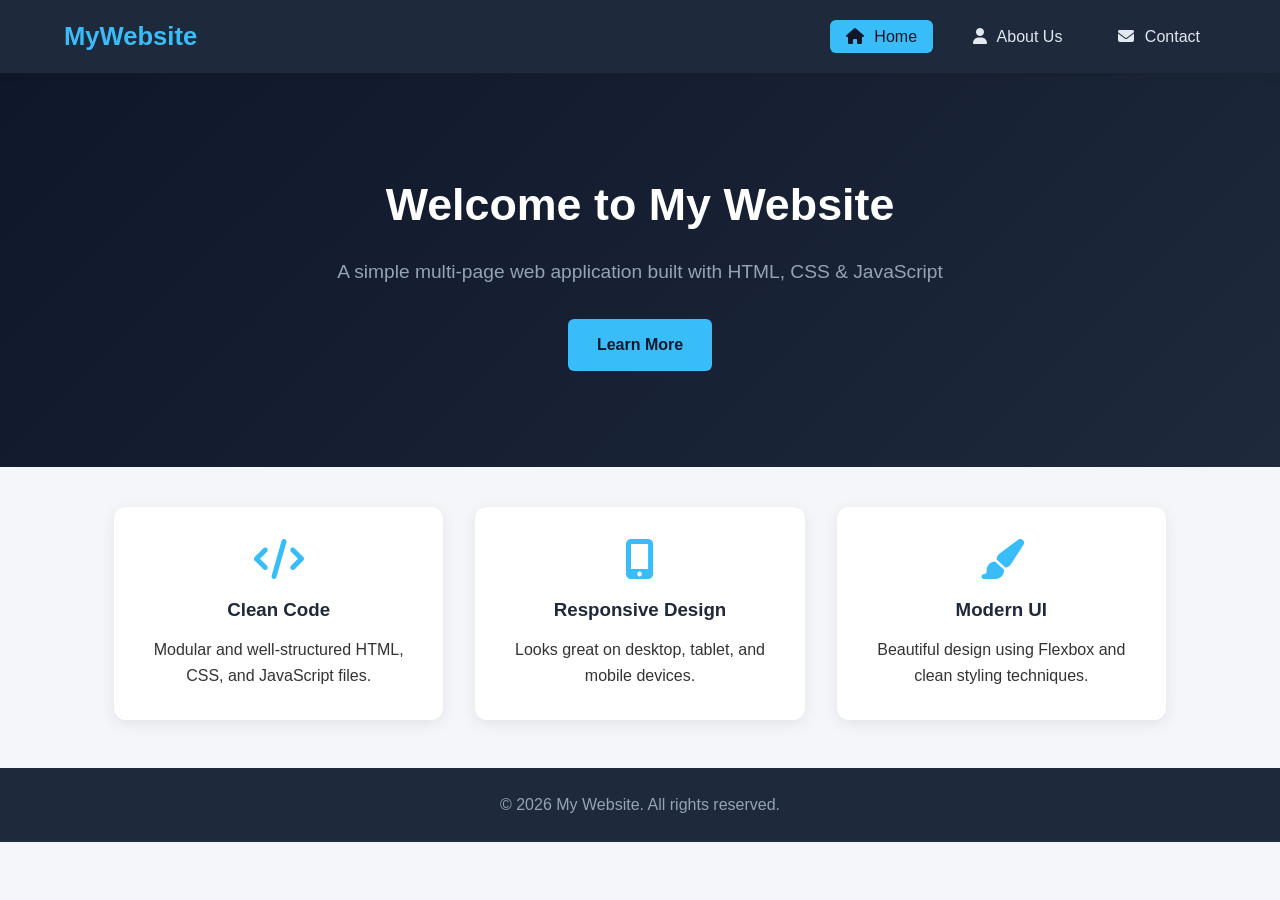
<file: index.html>
<!DOCTYPE html>
<html lang="en">
<head>
    <meta charset="UTF-8">
    <meta name="viewport" content="width=device-width, initial-scale=1.0">
    <title>Home | My Website</title>
    <link rel="stylesheet" href="style.css">
    <link rel="stylesheet" href="https://cdnjs.cloudflare.com/ajax/libs/font-awesome/6.5.1/css/all.min.css">
</head>
<body>
    <!-- Navigation -->
    <nav class="navbar">
        <div class="logo">MyWebsite</div>
        <ul class="nav-links">
            <li><a href="index.html" class="active"><i class="fas fa-home"></i> Home</a></li>
            <li><a href="about.html"><i class="fas fa-user"></i> About Us</a></li>
            <li><a href="contact.html"><i class="fas fa-envelope"></i> Contact</a></li>
        </ul>
    </nav>

    <!-- Hero Section -->
    <header class="hero">
        <div class="hero-content">
            <h1>Welcome to My Website</h1>
            <p>A simple multi-page web application built with HTML, CSS & JavaScript</p>
            <a href="about.html" class="btn">Learn More</a>
        </div>
    </header>

    <!-- Main Content -->
    <main class="container">
        <section class="features">
            <div class="feature-card">
                <i class="fas fa-code"></i>
                <h3>Clean Code</h3>
                <p>Modular and well-structured HTML, CSS, and JavaScript files.</p>
            </div>
            <div class="feature-card">
                <i class="fas fa-mobile-alt"></i>
                <h3>Responsive Design</h3>
                <p>Looks great on desktop, tablet, and mobile devices.</p>
            </div>
            <div class="feature-card">
                <i class="fas fa-paint-brush"></i>
                <h3>Modern UI</h3>
                <p>Beautiful design using Flexbox and clean styling techniques.</p>
            </div>
        </section>
    </main>

    <!-- Footer -->
    <footer>
        <p>&copy; 2026 My Website. All rights reserved.</p>
    </footer>

    <script src="script.js"></script>
</body>
</html>
</file>
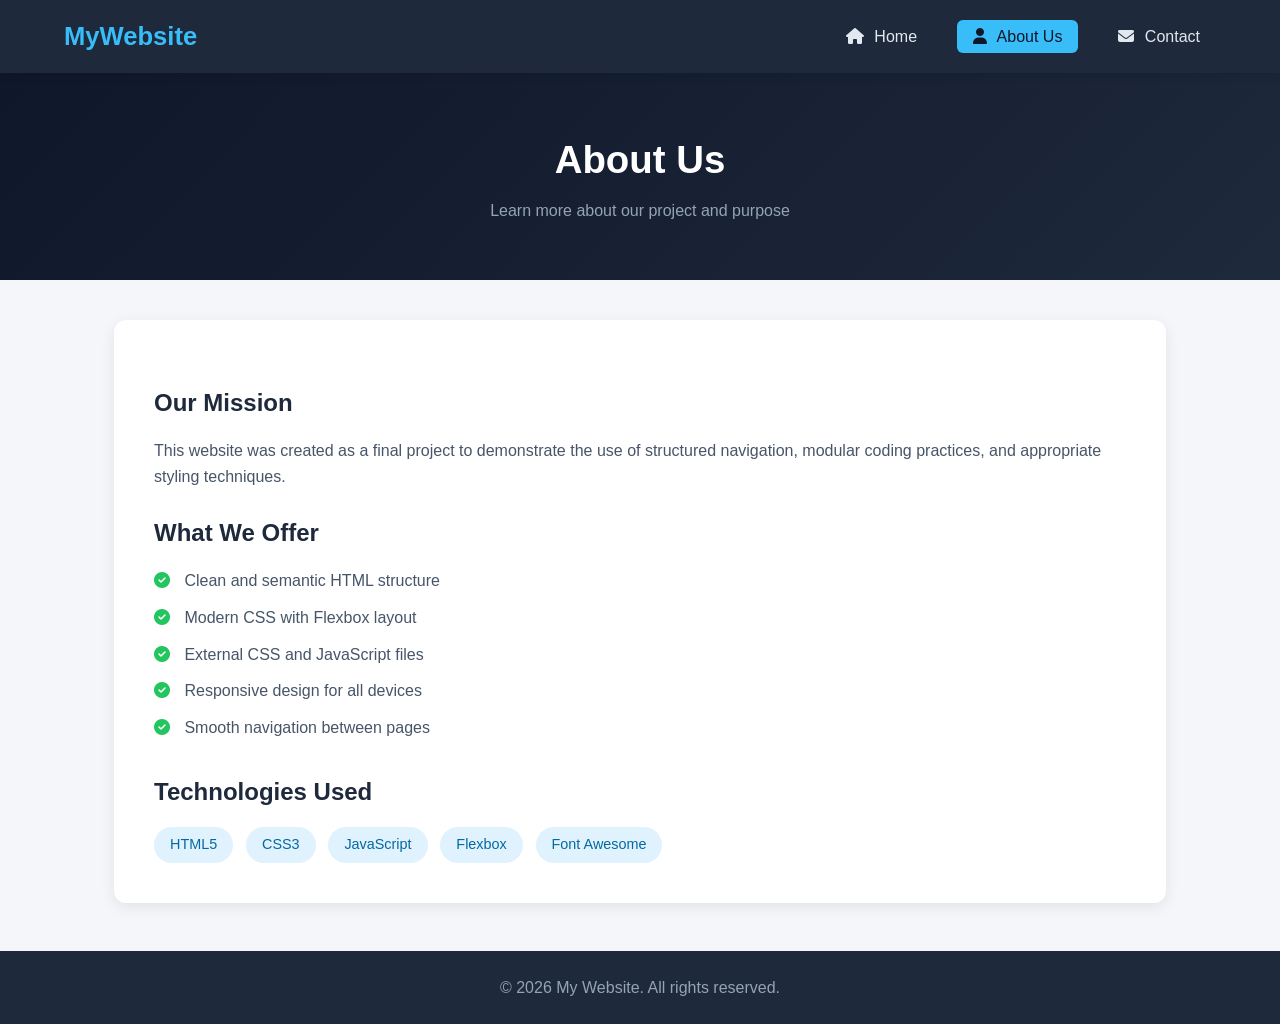
<file: about.html>
<!DOCTYPE html>
<html lang="en">
<head>
    <meta charset="UTF-8">
    <meta name="viewport" content="width=device-width, initial-scale=1.0">
    <title>About Us | My Website</title>
    <link rel="stylesheet" href="style.css">
    <link rel="stylesheet" href="https://cdnjs.cloudflare.com/ajax/libs/font-awesome/6.5.1/css/all.min.css">
</head>
<body>
    <!-- Navigation -->
    <nav class="navbar">
        <div class="logo">MyWebsite</div>
        <ul class="nav-links">
            <li><a href="index.html"><i class="fas fa-home"></i> Home</a></li>
            <li><a href="about.html" class="active"><i class="fas fa-user"></i> About Us</a></li>
            <li><a href="contact.html"><i class="fas fa-envelope"></i> Contact</a></li>
        </ul>
    </nav>

    <!-- Page Header -->
    <header class="page-header">
        <h1>About Us</h1>
        <p>Learn more about our project and purpose</p>
    </header>

    <!-- Main Content -->
    <main class="container">
        <section class="about-section">
            <h2>Our Mission</h2>
            <p>
                This website was created as a final project to demonstrate the use of 
                structured navigation, modular coding practices, and appropriate styling techniques.
            </p>

            <h2>What We Offer</h2>
            <ul class="about-list">
                <li><i class="fas fa-check-circle"></i> Clean and semantic HTML structure</li>
                <li><i class="fas fa-check-circle"></i> Modern CSS with Flexbox layout</li>
                <li><i class="fas fa-check-circle"></i> External CSS and JavaScript files</li>
                <li><i class="fas fa-check-circle"></i> Responsive design for all devices</li>
                <li><i class="fas fa-check-circle"></i> Smooth navigation between pages</li>
            </ul>

            <h2>Technologies Used</h2>
            <div class="tech-stack">
                <span>HTML5</span>
                <span>CSS3</span>
                <span>JavaScript</span>
                <span>Flexbox</span>
                <span>Font Awesome</span>
            </div>
        </section>
    </main>

    <!-- Footer -->
    <footer>
        <p>&copy; 2026 My Website. All rights reserved.</p>
    </footer>

    <script src="script.js"></script>
</body>
</html>
</file>
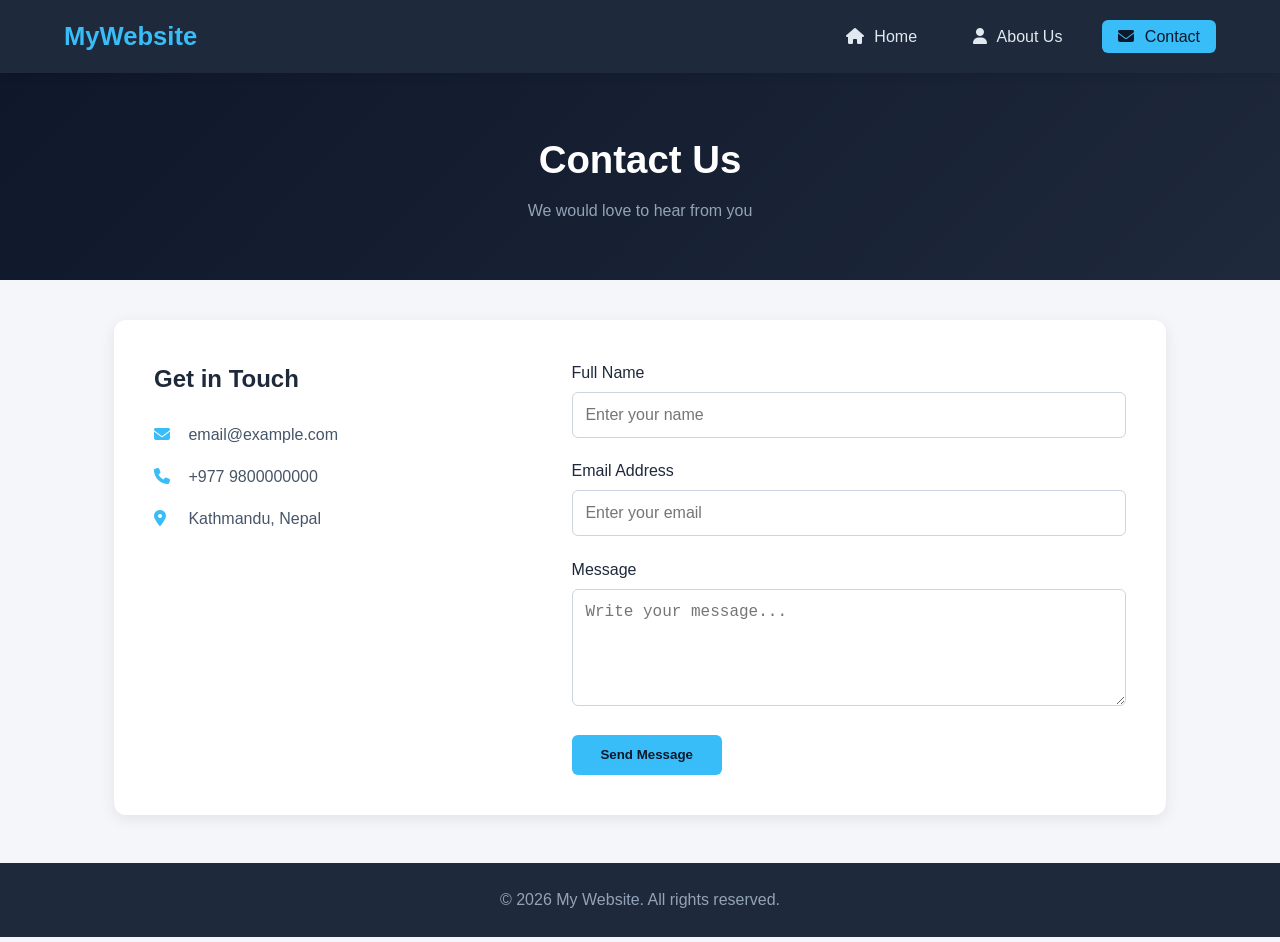
<file: contact.html>
<!DOCTYPE html>
<html lang="en">
<head>
    <meta charset="UTF-8">
    <meta name="viewport" content="width=device-width, initial-scale=1.0">
    <title>Contact | My Website</title>
    <link rel="stylesheet" href="style.css">
    <link rel="stylesheet" href="https://cdnjs.cloudflare.com/ajax/libs/font-awesome/6.5.1/css/all.min.css">
</head>
<body>
    <!-- Navigation -->
    <nav class="navbar">
        <div class="logo">MyWebsite</div>
        <ul class="nav-links">
            <li><a href="index.html"><i class="fas fa-home"></i> Home</a></li>
            <li><a href="about.html"><i class="fas fa-user"></i> About Us</a></li>
            <li><a href="contact.html" class="active"><i class="fas fa-envelope"></i> Contact</a></li>
        </ul>
    </nav>

    <!-- Page Header -->
    <header class="page-header">
        <h1>Contact Us</h1>
        <p>We would love to hear from you</p>
    </header>

    <!-- Main Content -->
    <main class="container">
        <section class="contact-section">
            <div class="contact-info">
                <h2>Get in Touch</h2>
                <p><i class="fas fa-envelope"></i> email@example.com</p>
                <p><i class="fas fa-phone"></i> +977 9800000000</p>
                <p><i class="fas fa-map-marker-alt"></i> Kathmandu, Nepal</p>
            </div>

            <form id="contactForm" class="contact-form">
                <div class="form-group">
                    <label for="name">Full Name</label>
                    <input type="text" id="name" name="name" placeholder="Enter your name" required>
                </div>

                <div class="form-group">
                    <label for="email">Email Address</label>
                    <input type="email" id="email" name="email" placeholder="Enter your email" required>
                </div>

                <div class="form-group">
                    <label for="message">Message</label>
                    <textarea id="message" name="message" rows="5" placeholder="Write your message..." required></textarea>
                </div>

                <button type="submit" class="btn">Send Message</button>
            </form>
        </section>
    </main>

    <!-- Footer -->
    <footer>
        <p>&copy; 2026 My Website. All rights reserved.</p>
    </footer>

    <script src="script.js"></script>
</body>
</html>
</file>
<file: style.css>
/* ========== Reset & Base ========== */
* {
    margin: 0;
    padding: 0;
    box-sizing: border-box;
}

body {
    font-family: 'Segoe UI', Tahoma, Geneva, Verdana, sans-serif;
    line-height: 1.6;
    background-color: #f4f6f9;
    color: #333;
}

/* ========== Navigation ========== */
.navbar {
    display: flex;
    justify-content: space-between;
    align-items: center;
    background-color: #1e293b;
    color: #fff;
    padding: 1rem 5%;
    position: sticky;
    top: 0;
    z-index: 1000;
    box-shadow: 0 2px 10px rgba(0, 0, 0, 0.1);
}

.logo {
    font-size: 1.6rem;
    font-weight: 700;
    color: #38bdf8;
}

.nav-links {
    display: flex;
    list-style: none;
    gap: 1.5rem;
}

.nav-links a {
    color: #e2e8f0;
    text-decoration: none;
    font-weight: 500;
    padding: 0.5rem 1rem;
    border-radius: 6px;
    transition: all 0.3s ease;
}

.nav-links a i {
    margin-right: 6px;
}

.nav-links a:hover,
.nav-links a.active {
    background-color: #38bdf8;
    color: #0f172a;
}

/* ========== Hero Section ========== */
.hero {
    background: linear-gradient(135deg, #0f172a, #1e293b);
    color: white;
    text-align: center;
    padding: 6rem 1rem;
}

.hero-content h1 {
    font-size: 2.8rem;
    margin-bottom: 1rem;
}

.hero-content p {
    font-size: 1.2rem;
    margin-bottom: 2rem;
    color: #94a3b8;
}

/* ========== Page Header ========== */
.page-header {
    background: linear-gradient(135deg, #0f172a, #1e293b);
    color: white;
    text-align: center;
    padding: 3.5rem 1rem;
}

.page-header h1 {
    font-size: 2.4rem;
    margin-bottom: 0.5rem;
}

.page-header p {
    color: #94a3b8;
}

/* ========== Buttons ========== */
.btn {
    display: inline-block;
    background-color: #38bdf8;
    color: #0f172a;
    padding: 0.8rem 1.8rem;
    border: none;
    border-radius: 6px;
    text-decoration: none;
    font-weight: 600;
    cursor: pointer;
    transition: background 0.3s ease;
}

.btn:hover {
    background-color: #0ea5e9;
}

/* ========== Container ========== */
.container {
    max-width: 1100px;
    margin: 2.5rem auto;
    padding: 0 1.5rem;
}

/* ========== Features (Home) ========== */
.features {
    display: flex;
    gap: 2rem;
    flex-wrap: wrap;
    justify-content: center;
}

.feature-card {
    background: white;
    padding: 2rem;
    border-radius: 12px;
    box-shadow: 0 4px 15px rgba(0, 0, 0, 0.08);
    text-align: center;
    flex: 1;
    min-width: 250px;
    transition: transform 0.3s ease;
}

.feature-card:hover {
    transform: translateY(-8px);
}

.feature-card i {
    font-size: 2.5rem;
    color: #38bdf8;
    margin-bottom: 1rem;
}

.feature-card h3 {
    margin-bottom: 0.8rem;
    color: #1e293b;
}

/* ========== About Section ========== */
.about-section {
    background: white;
    padding: 2.5rem;
    border-radius: 12px;
    box-shadow: 0 4px 15px rgba(0, 0, 0, 0.08);
}

.about-section h2 {
    color: #1e293b;
    margin: 1.5rem 0 1rem;
}

.about-section p {
    margin-bottom: 1rem;
    color: #475569;
}

.about-list {
    list-style: none;
    margin: 1rem 0 2rem;
}

.about-list li {
    margin-bottom: 0.7rem;
    color: #475569;
}

.about-list i {
    color: #22c55e;
    margin-right: 10px;
}

.tech-stack {
    display: flex;
    flex-wrap: wrap;
    gap: 0.8rem;
    margin-top: 1rem;
}

.tech-stack span {
    background: #e0f2fe;
    color: #0369a1;
    padding: 0.4rem 1rem;
    border-radius: 20px;
    font-size: 0.9rem;
    font-weight: 500;
}

/* ========== Contact Section ========== */
.contact-section {
    display: flex;
    gap: 3rem;
    flex-wrap: wrap;
    background: white;
    padding: 2.5rem;
    border-radius: 12px;
    box-shadow: 0 4px 15px rgba(0, 0, 0, 0.08);
}

.contact-info {
    flex: 1;
    min-width: 250px;
}

.contact-info h2 {
    margin-bottom: 1.5rem;
    color: #1e293b;
}

.contact-info p {
    margin-bottom: 1rem;
    color: #475569;
}

.contact-info i {
    color: #38bdf8;
    margin-right: 10px;
    width: 20px;
}

.contact-form {
    flex: 1.5;
    min-width: 280px;
}

.form-group {
    margin-bottom: 1.3rem;
}

.form-group label {
    display: block;
    margin-bottom: 0.4rem;
    font-weight: 500;
    color: #1e293b;
}

.form-group input,
.form-group textarea {
    width: 100%;
    padding: 0.8rem;
    border: 1px solid #cbd5e1;
    border-radius: 6px;
    font-size: 1rem;
    transition: border 0.3s;
}

.form-group input:focus,
.form-group textarea:focus {
    outline: none;
    border-color: #38bdf8;
}

/* ========== Footer ========== */
footer {
    background-color: #1e293b;
    color: #94a3b8;
    text-align: center;
    padding: 1.5rem;
    margin-top: 3rem;
}

/* ========== Responsive ========== */
@media (max-width: 768px) {
    .navbar {
        flex-direction: column;
        gap: 1rem;
    }

    .nav-links {
        gap: 0.8rem;
    }

    .hero-content h1 {
        font-size: 2rem;
    }

    .features {
        flex-direction: column;
    }

    .contact-section {
        flex-direction: column;
    }
}
</file>
